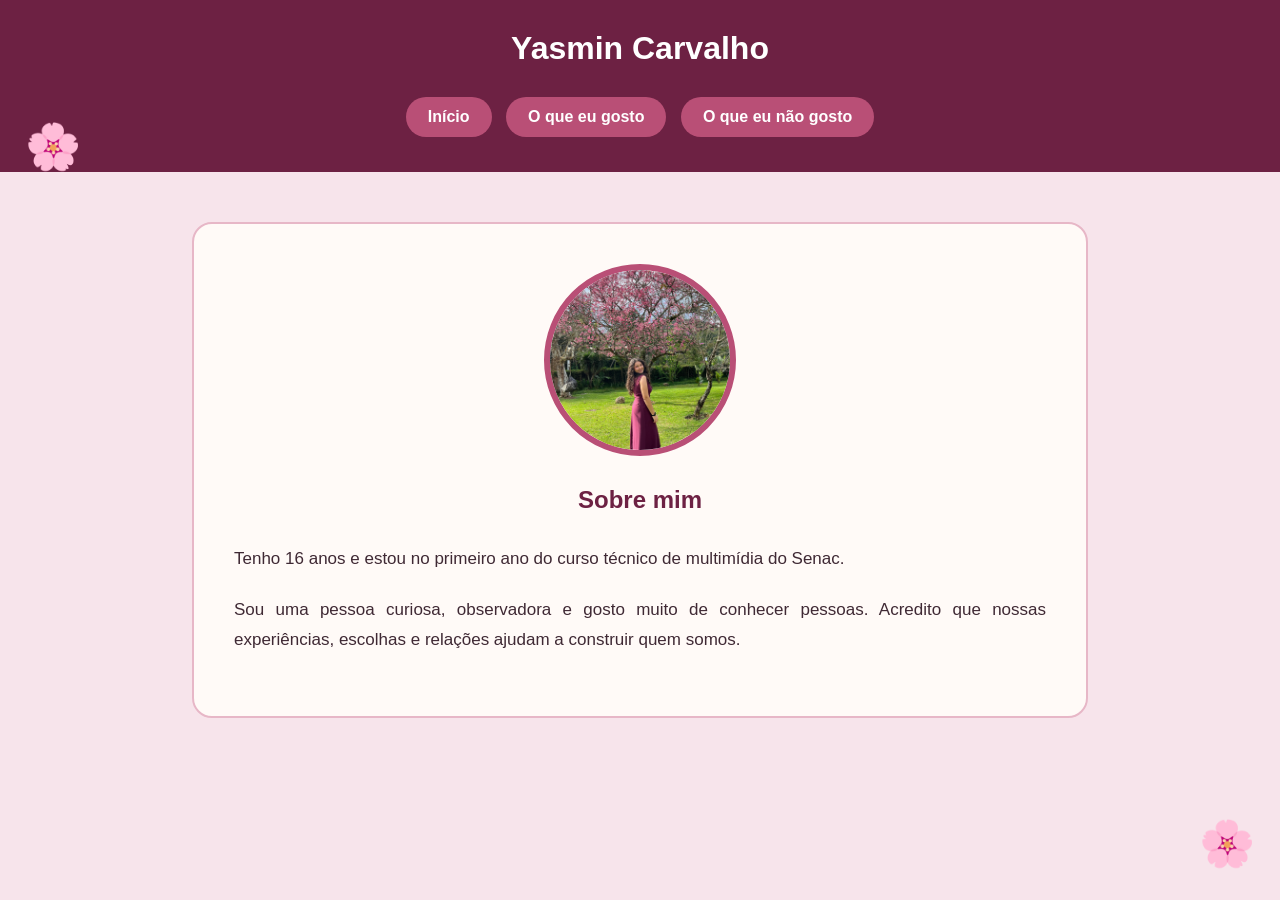
<file: index.html>
<!DOCTYPE html>
<html lang="pt-br">
<head>
    <meta charset="UTF-8">
    <meta name="viewport" content="width=device-width, initial-scale=1.0">
     <title> Site da Yasmin </title>
    <link rel="stylesheet" href="style.css">
</head>

<body>

    <header>
        <h1>Yasmin Carvalho</h1>

        <nav>
            <a href="index.html">Início</a>
            <a href="gostos.html">O que eu gosto</a>
            <a href="nao-gosto.html">O que eu não gosto</a>
        </nav>
    </header>

    <main>
        <img src="odio-mortal.heic" alt="Foto de Yasmin Carvalho">

        <h2>Sobre mim</h2>

        <p>
            Tenho 16 anos e estou no primeiro ano do curso técnico de
            multimídia do Senac.
        </p>

        <p>
            Sou uma pessoa curiosa, observadora e gosto muito de conhecer
            pessoas. Acredito que nossas experiências, escolhas e relações
            ajudam a construir quem somos.
        </p>

      
    </main>

</body>
</html>
</file>
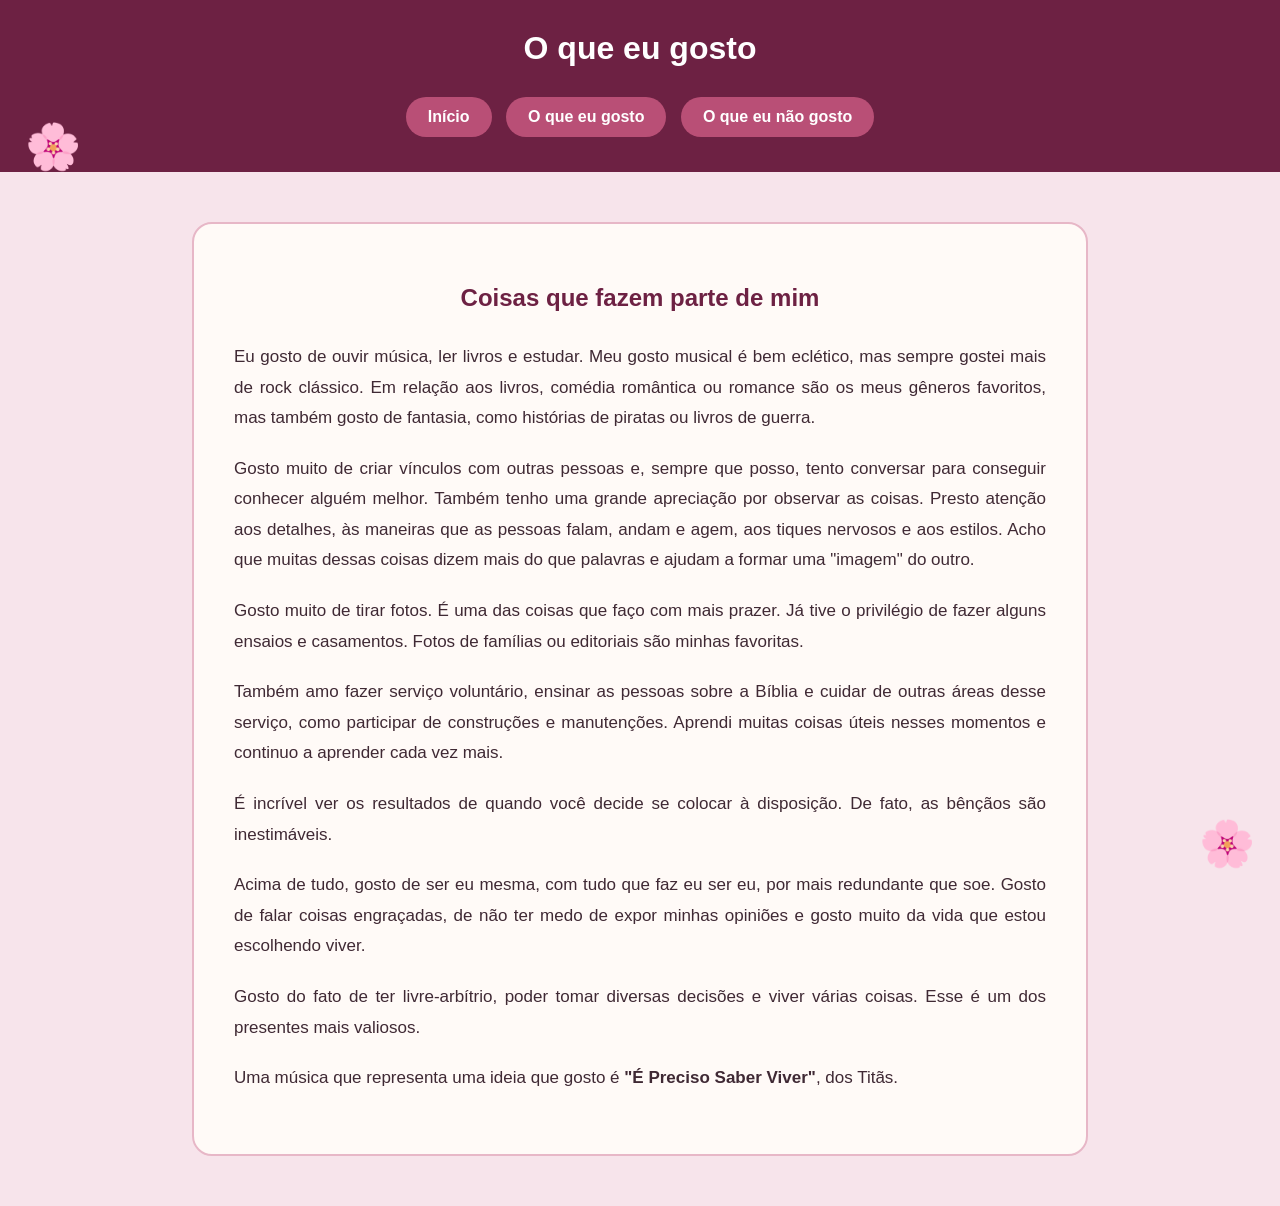
<file: gostos.html>
<!DOCTYPE html>
<html lang="pt-br">
<head>
    <meta charset="UTF-8">
    <meta name="viewport" content="width=device-width, initial-scale=1.0">
    <title>O que eu gosto</title>
    <link rel="stylesheet" href="style.css">
</head>
<body>
   <header>
        <h1>O que eu gosto</h1>

        <nav>
            <a href="index.html">Início</a>
            <a href="gostos.html">O que eu gosto</a>
            <a href="nao-gosto.html">O que eu não gosto</a>
        </nav>
    </header>

    <main>

        <h2>Coisas que fazem parte de mim</h2>

        <p>
            Eu gosto de ouvir música, ler livros e estudar. Meu gosto musical
            é bem eclético, mas sempre gostei mais de rock clássico. Em
            relação aos livros, comédia romântica ou romance são os meus
            gêneros favoritos, mas também gosto de fantasia, como histórias
            de piratas ou livros de guerra.
        </p>

        <p>
            Gosto muito de criar vínculos com outras pessoas e, sempre que
            posso, tento conversar para conseguir conhecer alguém melhor.
            Também tenho uma grande apreciação por observar as coisas.
            Presto atenção aos detalhes, às maneiras que as pessoas falam,
            andam e agem, aos tiques nervosos e aos estilos. Acho que muitas
            dessas coisas dizem mais do que palavras e ajudam a formar uma
            "imagem" do outro.
        </p>

        <p>
            Gosto muito de tirar fotos. É uma das coisas que faço com mais
            prazer. Já tive o privilégio de fazer alguns ensaios e casamentos.
            Fotos de famílias ou editoriais são minhas favoritas.
        </p>

        <p>
            Também amo fazer serviço voluntário, ensinar as pessoas sobre a
            Bíblia e cuidar de outras áreas desse serviço, como participar
            de construções e manutenções. Aprendi muitas coisas úteis nesses
            momentos e continuo a aprender cada vez mais.
        </p>

        <p>
            É incrível ver os resultados de quando você decide se colocar
            à disposição. De fato, as bênçãos são inestimáveis.
        </p>

        <p>
            Acima de tudo, gosto de ser eu mesma, com tudo que faz eu ser eu,
            por mais redundante que soe. Gosto de falar coisas engraçadas,
            de não ter medo de expor minhas opiniões e gosto muito da vida
            que estou escolhendo viver.
        </p>

        <p>
            Gosto do fato de ter livre-arbítrio, poder tomar diversas
            decisões e viver várias coisas. Esse é um dos presentes mais
            valiosos.
        </p>

        <p>
            Uma música que representa uma ideia que gosto é
            <strong>"É Preciso Saber Viver"</strong>, dos Titãs.
        </p>

    </main>


</body>
</html>
    
</body>
</html>
</file>
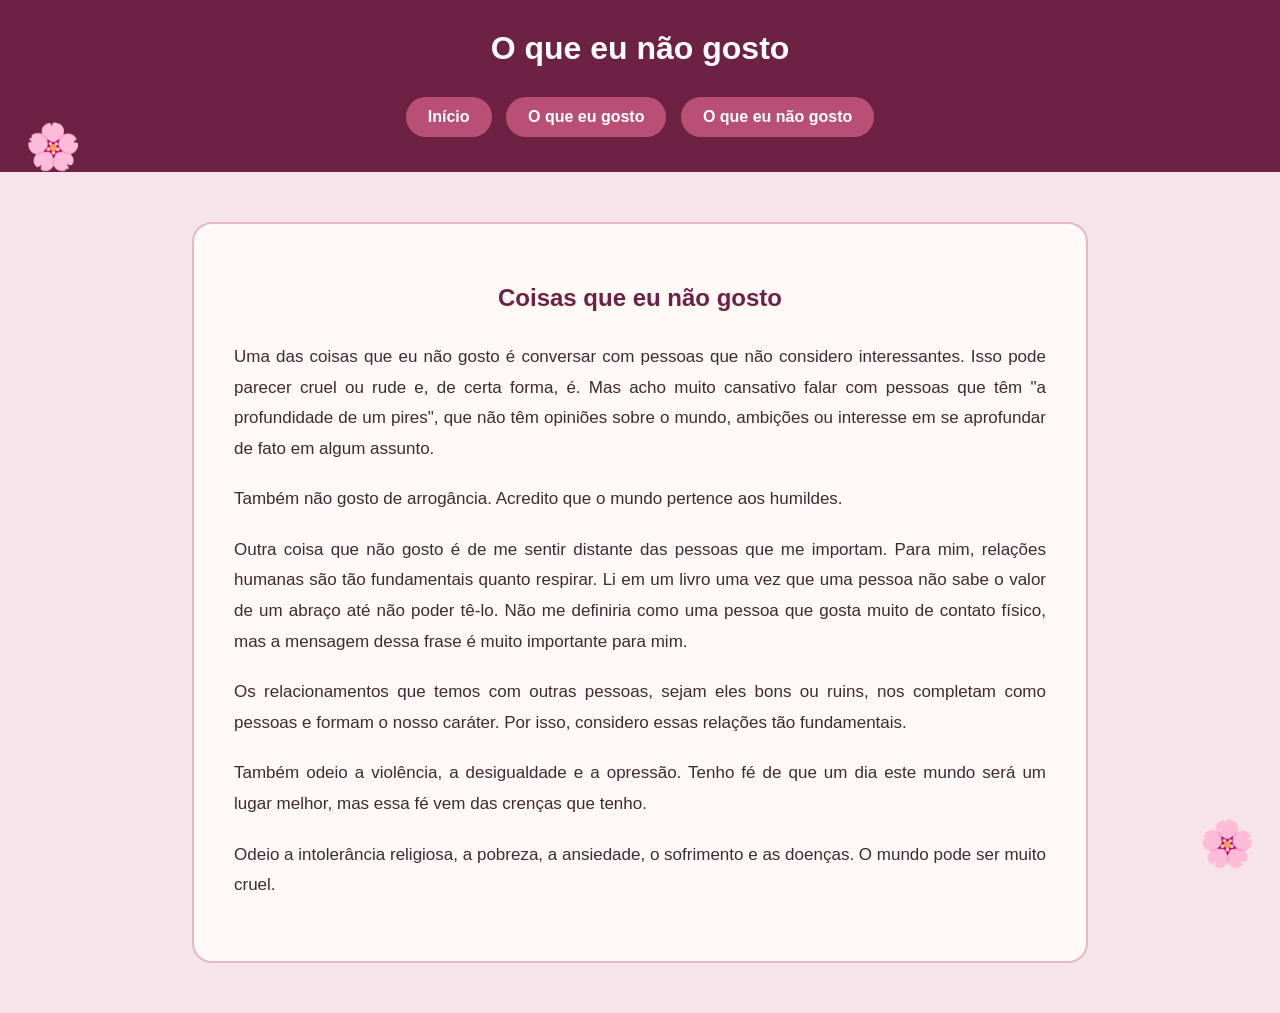
<file: nao-gosto.html>
<!DOCTYPE html>
<html lang="pt-br">
<head>
    <meta charset="UTF-8">
    <meta name="viewport" content="width=device-width, initial-scale=1.0">
    <title>O que eu não gosto</title>
    <link rel="stylesheet" href="style.css">
</head>
<body>
    <header>
        <h1>O que eu não gosto</h1>

        <nav>
            <a href="index.html">Início</a>
            <a href="gostos.html">O que eu gosto</a>
            <a href="nao-gosto.html">O que eu não gosto</a>
        </nav>
    </header>

    <main>

        <h2>Coisas que eu não gosto</h2>

        <p>
            Uma das coisas que eu não gosto é conversar com pessoas que não
            considero interessantes. Isso pode parecer cruel ou rude e, de
            certa forma, é. Mas acho muito cansativo falar com pessoas que
            têm "a profundidade de um pires", que não têm opiniões sobre o
            mundo, ambições ou interesse em se aprofundar de fato em algum
            assunto.
        </p>

        <p>
            Também não gosto de arrogância. Acredito que o mundo pertence
            aos humildes.
        </p>

        <p>
            Outra coisa que não gosto é de me sentir distante das pessoas
            que me importam. Para mim, relações humanas são tão fundamentais
            quanto respirar. Li em um livro uma vez que uma pessoa não sabe
            o valor de um abraço até não poder tê-lo. Não me definiria como
            uma pessoa que gosta muito de contato físico, mas a mensagem
            dessa frase é muito importante para mim.
        </p>

        <p>
            Os relacionamentos que temos com outras pessoas, sejam eles bons
            ou ruins, nos completam como pessoas e formam o nosso caráter.
            Por isso, considero essas relações tão fundamentais.
        </p>

        <p>
            Também odeio a violência, a desigualdade e a opressão. Tenho fé
            de que um dia este mundo será um lugar melhor, mas essa fé vem
            das crenças que tenho.
        </p>

        <p>
            Odeio a intolerância religiosa, a pobreza, a ansiedade, o
            sofrimento e as doenças. O mundo pode ser muito cruel.
        </p>

    </main>
    
</body>
</html>
</file>
<file: style.css>
body {
    margin: 0;
    font-family: Arial, sans-serif;
    background-color: #f7e4eb;
    color: #3f2934;
}

/* Cabeçalho */
header {
    background-color: #6d2143;
    color: white;
    padding: 30px;
    text-align: center;
}

header h1 {
    margin: 0 0 25px 0;
    font-size: 32px;
}

/* Botões */
nav a {
    display: inline-block;
    background-color: #b94f76;
    color: white;
    text-decoration: none;
    padding: 11px 22px;
    margin: 5px;
    border-radius: 25px;
    font-weight: bold;
    transition: 0.3s;
}

nav a:hover {
    background-color: #d98ba5;
    color: #6d2143;
    transform: translateY(-2px);
}

/* Área principal */
main {
    background-color: #fffaf7;
    width: 70%;
    max-width: 900px;
    margin: 50px auto;
    padding: 40px;
    border-radius: 20px;
    box-sizing: border-box;
    border: 2px solid #e7b7c7;
}

/* Foto */
main img {
    width: 180px;
    height: 180px;
    object-fit: cover;
    border-radius: 50%;
    display: block;
    margin: 0 auto 30px;
    border: 6px solid #b94f76;
}

/* Títulos */
h2 {
    color: #6d2143;
    text-align: center;
    margin-bottom: 30px;
}

/* Textos */
p {
    font-size: 17px;
    line-height: 1.8;
    text-align: justify;
    margin-bottom: 20px;
}

/* Florzinhas decorativas */
body::before {
    content: "🌸";
    position: fixed;
    top: 120px;
    left: 25px;
    font-size: 45px;
}

body::after {
    content: "🌸";
    position: fixed;
    bottom: 30px;
    right: 25px;
    font-size: 45px;
}
</file>
